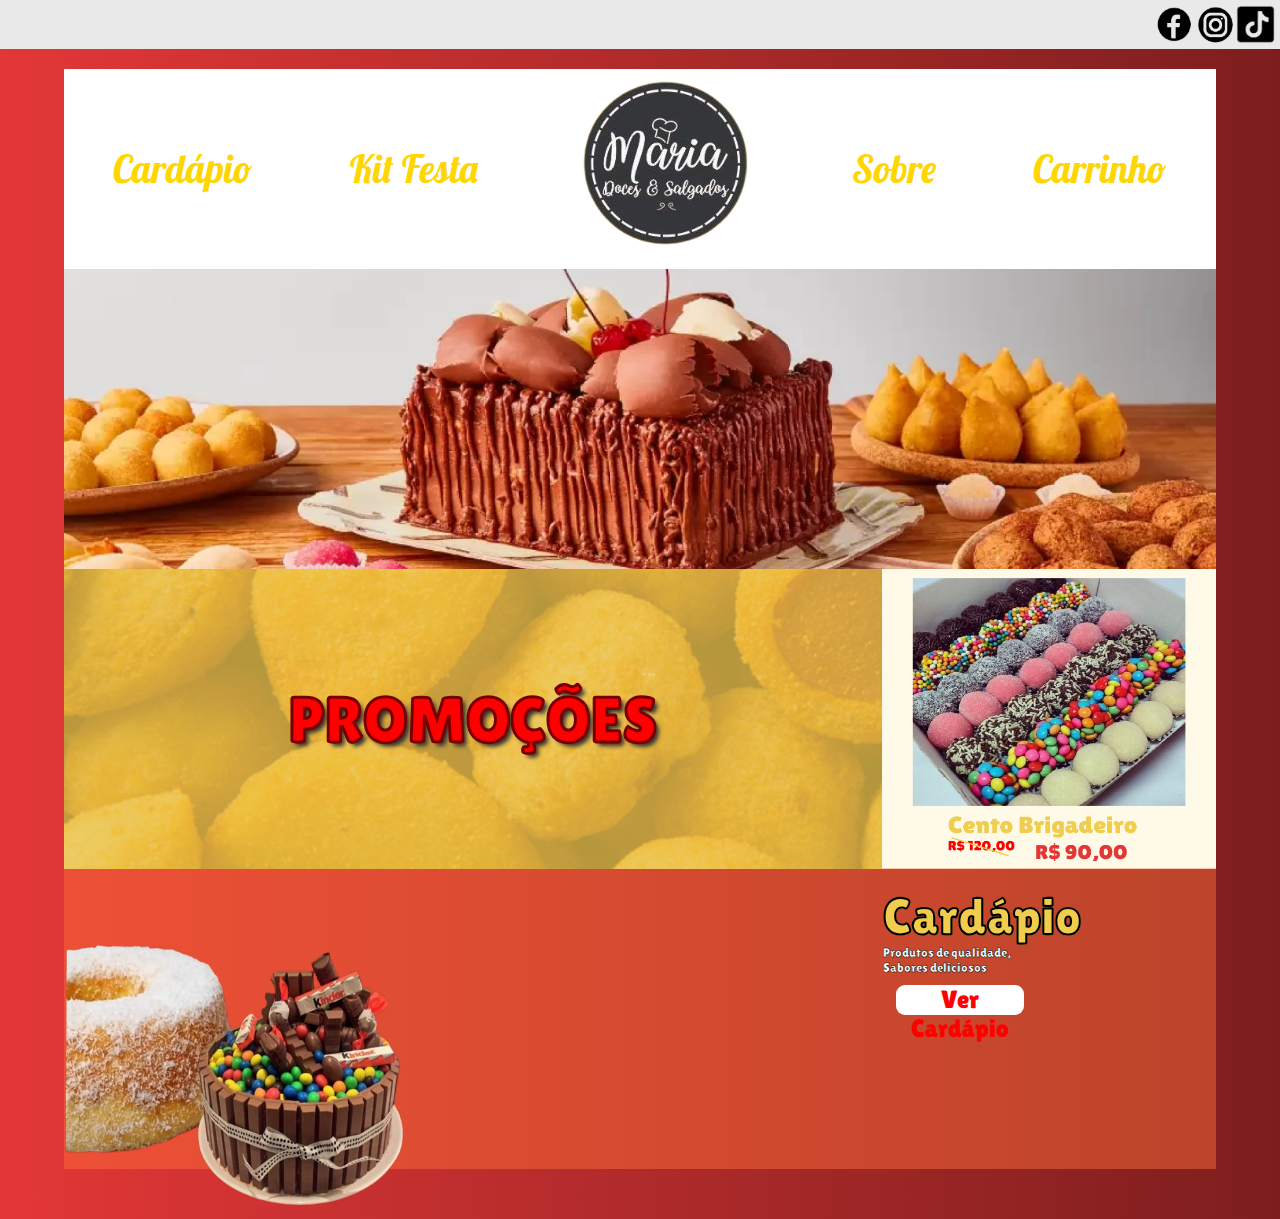
<file: index.html>
<!DOCTYPE html>
<html lang="pt-br">

<head>
    <meta charset="UTF-8">
    <meta name="viewport" content="width=device-width, initial-scale=1.0">
    <!-- Logo da empresa no aba do site no google -->
    <link rel="shortcut icon" href="IMG/LogoComFundo.jpeg" type="image/x-icon">
    <!-- Links do CSS e das fontes utilizadas no site, Usado o Google Fonts -->
    <link rel="stylesheet" href="CSS/CssHome.css">
    <link rel="preconnect" href="https://fonts.googleapis.com">
    <link rel="preconnect" href="https://fonts.gstatic.com" crossorigin>
    <link href="https://fonts.googleapis.com/css2?family=Lobster&display=swap" rel="stylesheet">
    <link href="https://fonts.googleapis.com/css2?family=Lilita+One&display=swap" rel="stylesheet">
    <title>Inicio</title>
</head>

<body> 
    <!-- Aqui é a faxa branca na parte mais ao topo do site com a logo de onde seria os links das redes sociais -->
    <div class="LinhaSuperior">
        <img src="IMG/tiktokSemFundo.png" alt="ImgTikTok" width="39" height="39" style="margin-right: 10px;">
        <img src="IMG/InstaSemFundo.png" alt="ImgInsta" width="42" height="39">
        <img src="IMG/FaceSemFundo.png" alt="ImgFace" width="41" height="39">
    </div>

    <!-- Aqui tem o cabeçalho do site com o link para redirecionar para as outras abas, 
    sendo o do meio a logo da empresa que clicando volta para a tela inicial    -->
    <nav class="inicioHome">
        <a href="cardapio.html">
            <p id="barraInicio">Cardápio</p>
        </a>
        <a href="cardapio.html">
            <p id="barraInicio">Kit Festa</p>
        </a>
        <a href="index.html">
            <img src="IMG/LogoSemFundo.png" height="180px" width="180px">
        </a>
        <a href="sobre.html">
            <p id="barraInicio">Sobre</p>
        </a>
        <a href="carrinho.html">
            <p id="barraInicio">Carrinho</p>
        </a>

    </nav>
    <!-- Aqui é só uma imagem de ilustração para separar o cabeçalho do resto do site -->
    <div id="imagemBolo1">
        <p style="color: transparent;">a</p>
    </div>
    
    <!-- Aqui tem algumas promoções semanais com o preço antigo e o atual -->
    <div id="promocaoTudo">
        <div id="Promocao">
            <p>PROMOÇÕES</p>
        </div>
        <img src="IMG/docePromocao.png" alt="" height="300px" width="400px">
    </div>

    <!-- Aqui tem mais algumas imagens ilustrativas e um botão com um link para levar ao cardapio -->
    <div id="fundo">
        <img src="IMG/imgFinalPag.png" alt="" width="350px" height="350px">
            <div id="txtSobreBotao">
                <h1>Cardápio</h1>
                <h3>Produtos de qualidade, <br> Sabores deliciosos</h3>
                <a href="cardapio.html">
                    <button id="botao_padrao" style="margin-top: 10px; margin-left: 1vw;">Ver Cardápio</button>
                </a>
            </div>
    </div>


    </main>
</body>

</html>
</file>
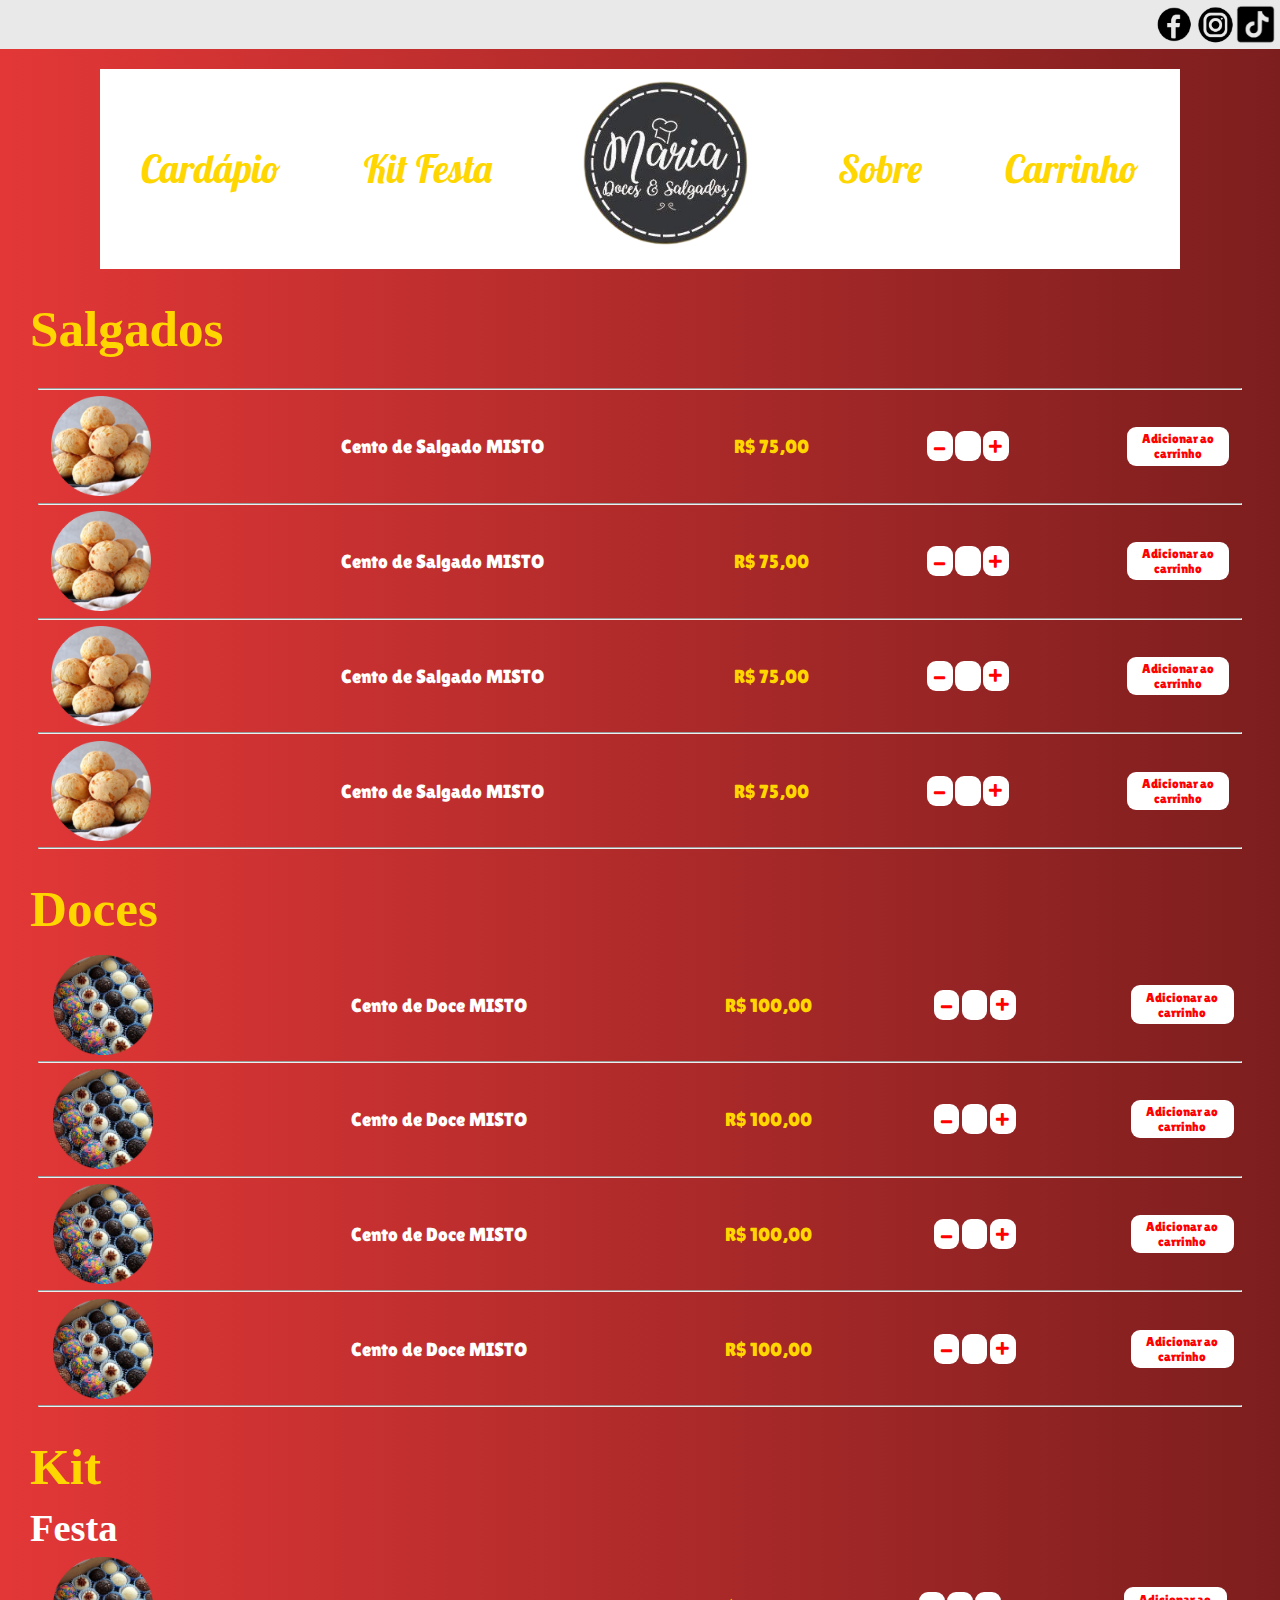
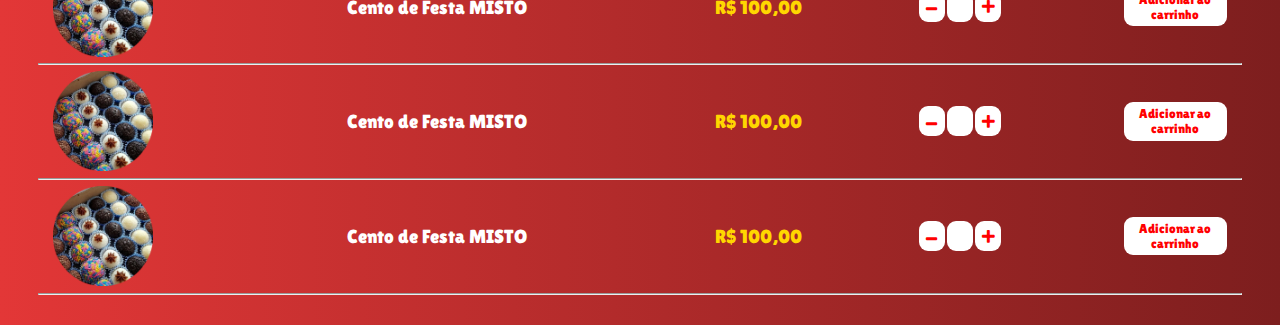
<file: cardapio.html>
<!DOCTYPE html>
<html lang="pt-br">

<head>
    <meta charset="UTF-8">
    <meta name="viewport" content="width=device-width, initial-scale=1.0">
    <!-- Logo da empresa no aba do site no google -->
    <link rel="shortcut icon" href="IMG/LogoComFundo.jpeg" type="image/x-icon">
    <!-- Links do CSS e das fontes utilizadas no site, Usado o Google Fonts -->
    <link rel="stylesheet" href="CSS/CssCardapio.css">
    <link rel="preconnect" href="https://fonts.googleapis.com">
    <link rel="preconnect" href="https://fonts.gstatic.com" crossorigin>
    <link href="https://fonts.googleapis.com/css2?family=Lobster&display=swap" rel="stylesheet">
    <link href="https://fonts.googleapis.com/css2?family=Lilita+One&display=swap" rel="stylesheet">
    <title>Cardápio</title>
</head>

<body>
    <!-- Aqui é a faxa branca na parte mais ao topo do site com a logo de onde seria os links das redes sociais -->
    <div class="LinhaSuperior">
        <img src="IMG/tiktokSemFundo.png" alt="ImgTikTok" width="39" height="39" style="margin-right: 10px;">
        <img src="IMG/InstaSemFundo.png" alt="ImgInsta" width="42" height="39">
        <img src="IMG/FaceSemFundo.png" alt="ImgFace" width="41" height="39">
    </div>

    <!-- Aqui tem o cabeçalho do site com o link para redirecionar para as outras abas, 
    sendo o do meio a logo da empresa que clicando volta para a tela inicial    -->
    <nav class="inicioHome">
        <a href="cardapio.html">
            <p id="barraInicio">Cardápio</p>
        </a>
        <a href="cardapio.html">
            <p id="barraInicio">Kit Festa</p>
        </a>
        <a href="index.html">
            <img src="IMG/LogoSemFundo.png" height="180px" width="180px">
        </a>
        <a href="sobre.html">
            <p id="barraInicio">Sobre</p>
        </a>
        <a href="carrinho.html">
            <p id="barraInicio">Carrinho</p>
        </a>

    </nav>


    <!-- Aqui tem a tabela dos salgados com a foto, nome, valor, quantidade e Adicionar ao carrinho -->
    <div class="cardapioSalgados">
        <h1 style="margin: 30px;">Salgados</h1>
        <hr id="hr_salg">
        <div class="salgado">
            <img src="IMG/paoqueijo.png" alt="Pao queijo" width="100"> <br>
            <p>Cento de Salgado MISTO </p> <br>
            <p style="color: #FFD600;">R$ 75,00</p>
            <div>
                <button id="botao_padrao">-</button>
                <input type="number">
                <button id="botao_padrao">+</button>
            </div>
            <button id="botao_padrao2">Adicionar ao carrinho</button>
        </div>
        <hr id="hr_salg">
        <div class="salgado">
            <img src="IMG/paoqueijo.png" alt="Pao queijo" width="100"> <br>
            <p>Cento de Salgado MISTO</p> <br>
            <p style="color: #FFD600;">R$ 75,00</p>
            <div>
                <button id="botao_padrao">-</button>
                <input type="number">
                <button id="botao_padrao">+</button>
            </div>
            <button id="botao_padrao2">Adicionar ao carrinho</button>
        </div>
        <hr id="hr_salg">
        <div class="salgado">
            <img src="IMG/paoqueijo.png" alt="Pao queijo" width="100"> <br>
            <p>Cento de Salgado MISTO </p> <br>
            <p style="color: #FFD600;">R$ 75,00</p>
            <div>
                <button id="botao_padrao">-</button>
                <input type="number">
                <button id="botao_padrao">+</button>
            </div>
            <button id="botao_padrao2">Adicionar ao carrinho</button>
        </div>
        <hr id="hr_salg">
        <div class="salgado">
            <img src="IMG/paoqueijo.png" alt="Pao queijo" width="100"> <br>
            <p>Cento de Salgado MISTO </p> <br>
            <p style="color: #FFD600;">R$ 75,00</p>
            <div>
                <button id="botao_padrao">-</button>
                <input type="number">
                <button id="botao_padrao">+</button>
            </div>
            <button id="botao_padrao2">Adicionar ao carrinho</button>
        </div>
    </div>
    <hr id="hr_salg">

    <!-- Aqui tem a tabela dos doces com a foto, nome, valor, quantidade e Adicionar ao carrinho -->
    <div class="cardapioDoces">
        <h1>Doces</h1>
        <div class="doce">
            <img src="IMG/doce1.png" alt="Doces" width="100"> <br>
            <p>Cento de Doce MISTO </p> <br>
            <p style="color: #FFD600;">R$ 100,00</p>
            <div>
                <button id="botao_padrao">-</button>
                <input type="number">
                <button id="botao_padrao">+</button>
            </div>
            <button id="botao_padrao2">Adicionar ao carrinho</button>
        </div>
        <hr id="hr_salg">
        <div class="doce">
            <img src="IMG/doce1.png" alt="Doces" width="100"> <br>
            <p>Cento de Doce MISTO </p> <br>
            <p style="color: #FFD600;">R$ 100,00</p>
            <div>
                <button id="botao_padrao">-</button>
                <input type="number">
                <button id="botao_padrao">+</button>
            </div>
            <button id="botao_padrao2">Adicionar ao carrinho</button>
        </div>
        <hr id="hr_salg">
        <div class="doce">
            <img src="IMG/doce1.png" alt="Doces" width="100"> <br>
            <p>Cento de Doce MISTO </p> <br>
            <p style="color: #FFD600;">R$ 100,00</p>
            <div>
                <button id="botao_padrao">-</button>
                <input type="number">
                <button id="botao_padrao">+</button>
            </div>
            <button id="botao_padrao2">Adicionar ao carrinho</button>
        </div>
        <hr id="hr_salg">
        <div class="doce">
            <img src="IMG/doce1.png" alt="Doces" width="100"> <br>
            <p>Cento de Doce MISTO </p> <br>
            <p style="color: #FFD600;">R$ 100,00</p>
            <div>
                <button id="botao_padrao">-</button>
                <input type="number">
                <button id="botao_padrao">+</button>
            </div>
            <button id="botao_padrao2">Adicionar ao carrinho</button>
        </div>
    </div>
    <hr id="hr_salg">

    <!-- Aqui tem a tabela dos Kit's Festa com a foto, nome, valor, quantidade e Adicionar ao carrinho -->
    <div class="kitFesta">

        <h1>Kit</h1>

        <h2>Festa</h2>

        <div class="festa">
            <img src="IMG/doce1.png" alt="Doces" width="100"> <br>
            <p>Cento de Festa MISTO </p> <br>
            <p style="color: #FFD600;">R$ 100,00</p>
            <div>
                <button id="botao_padrao">-</button>
                <input type="number">
                <button id="botao_padrao">+</button>
            </div>
            <button id="botao_padrao2">Adicionar ao carrinho</button>
        </div>
        <hr id="hr_salg">
        <div class="festa">
            <img src="IMG/doce1.png" alt="Doces" width="100"> <br>
            <p>Cento de Festa MISTO </p> <br>
            <p style="color: #FFD600;">R$ 100,00</p>
            <div>
                <button id="botao_padrao">-</button>
                <input type="number">
                <button id="botao_padrao">+</button>
            </div>
            <button id="botao_padrao2">Adicionar ao carrinho</button>
        </div>
        <hr id="hr_salg">
        <div class="festa">
            <img src="IMG/doce1.png" alt="Doces" width="100"> <br>
            <p>Cento de Festa MISTO</p> <br>
            <p style="color: #FFD600;">R$ 100,00</p>
            <div>
                <button id="botao_padrao">-</button>
                <input type="number">
                <button id="botao_padrao">+</button>
            </div>
            <button id="botao_padrao2">Adicionar ao carrinho</button>
        </div>
        <hr id="hr_salg" style="margin-bottom: 30px;">
    </div>
</body>

</html>
</file>
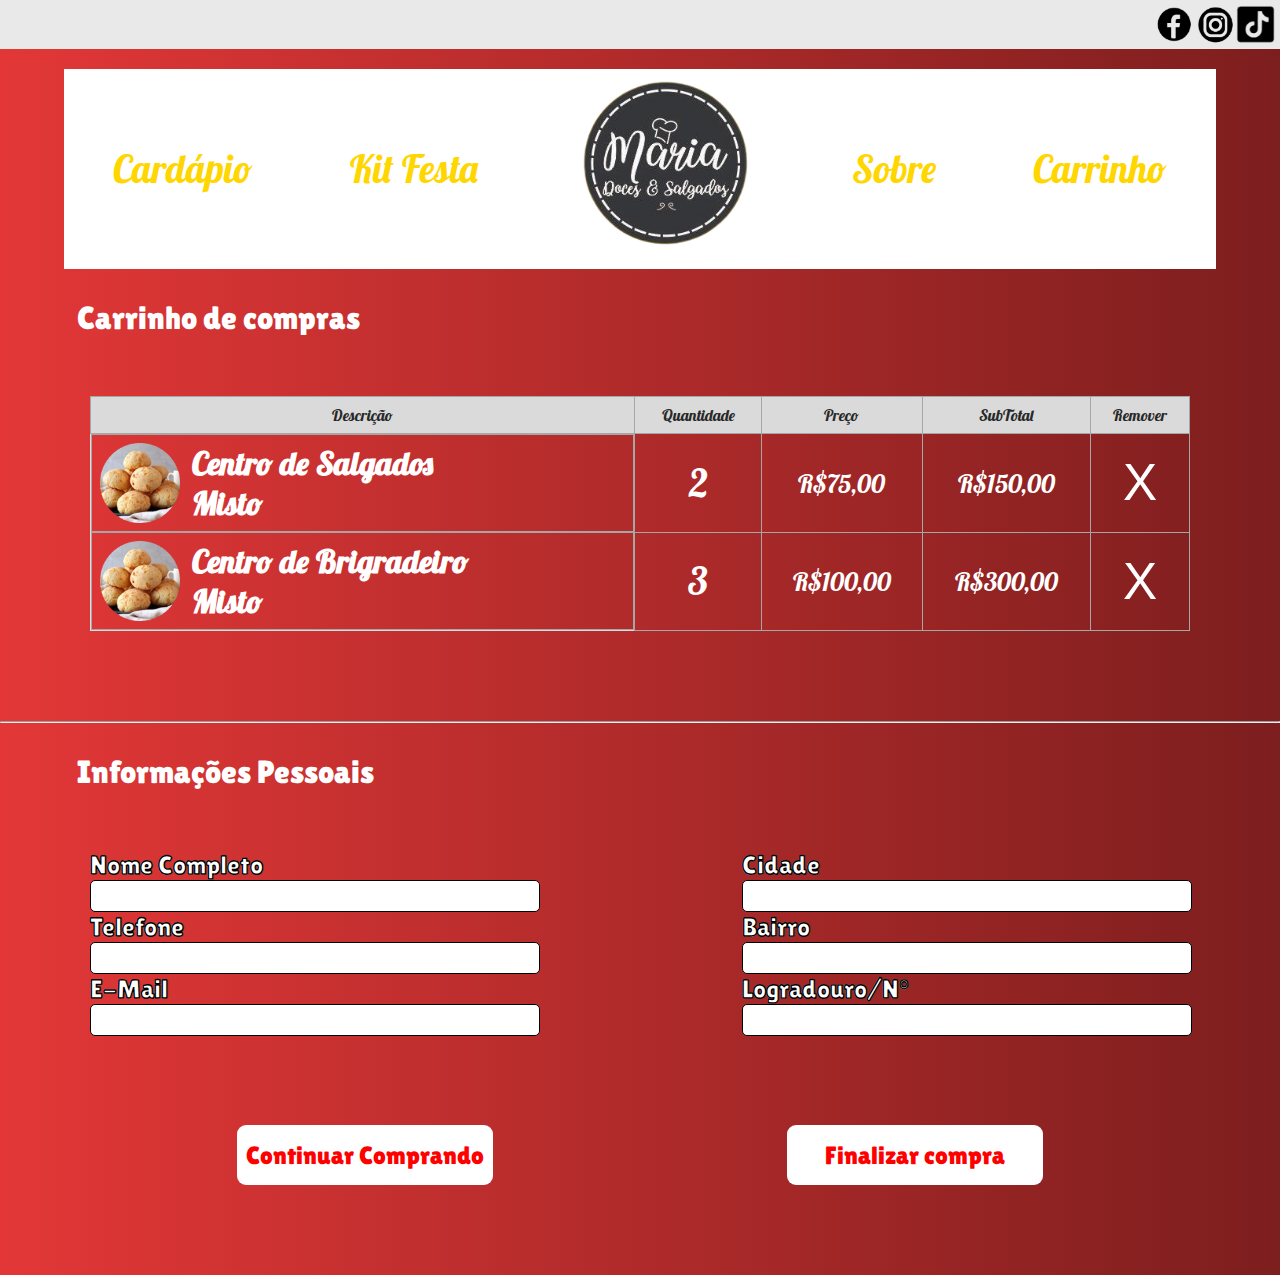
<file: carrinho.html>
<!DOCTYPE html>
<html lang="pt-br">

<head>
    <meta charset="UTF-8">
    <meta name="viewport" content="width=device-width, initial-scale=1.0">
    <!-- Logo da empresa no aba do site no google -->
    <link rel="shortcut icon" href="IMG/LogoComFundo.jpeg" type="image/x-icon">
    <!-- Links do CSS e das fontes utilizadas no site, Usado o Google Fonts -->
    <link rel="stylesheet" href="CSS/CssCarrinho.css">
    <link rel="preconnect" href="https://fonts.googleapis.com">
    <link rel="preconnect" href="https://fonts.gstatic.com" crossorigin>
    <link href="https://fonts.googleapis.com/css2?family=Lobster&display=swap" rel="stylesheet">
    <link href="https://fonts.googleapis.com/css2?family=Lilita+One&display=swap" rel="stylesheet">
    <script src="JS/teste.js"></script>
    <title>Document</title>
</head>

<body>
    <!-- Aqui é a faxa branca na parte mais ao topo do site com a logo de onde seria os links das redes sociais -->
    <div class="LinhaSuperior">
        <img src="IMG/tiktokSemFundo.png" alt="ImgTikTok" width="39" height="39" style="margin-right: 10px;">
        <img src="IMG/InstaSemFundo.png" alt="ImgInsta" width="42" height="39">
        <img src="IMG/FaceSemFundo.png" alt="ImgFace" width="41" height="39">
    </div>

    <!-- Aqui tem o cabeçalho do site com o link para redirecionar para as outras abas, 
    sendo o do meio a logo da empresa que clicando volta para a tela inicial    -->
    <nav class="inicioHome">
        <a href="cardapio.html">
            <p id="barraInicio">Cardápio</p>
        </a>
        <a href="cardapio.html">
            <p id="barraInicio">Kit Festa</p>
        </a>
        <a href="index.html">
            <img src="IMG/LogoSemFundo.png" height="180px" width="180px">
        </a>
        <a href="sobre.html">
            <p id="barraInicio">Sobre</p>
        </a>
        <a href="carrinho.html">
            <p id="barraInicio">Carrinho</p>
        </a>
    </nav>


    <!-- Aqui tem a tabel dos produtos selecionado no cardapio pelo cliente para comprar -->
    <div id="carrinho">
        <h1>
            Carrinho de compras
        </h1>
        <div id="carrinho_produtos">
            <table>
                <thead>
                    <!-- Aqui tem o identificados das colunas -->
                    <tr>
                        <th>Descrição</th>
                        <th>Quantidade</th>
                        <th>Preço</th>
                        <th>SubTotal</th>
                        <th>Remover</th>
                    </tr>
                </thead>
                <tbody>
                    <!-- Aqui tem os produtos selecionados -->
                    <tr>
                        <td style="display: flex;">
                            <img src="IMG/paoqueijo.png" alt="Img_Prod" height="80px" style="margin-right: 1vw;">
                            <h1>Centro de Salgados<br>Misto</h1>
                        </td>
                        <td style="font-size: 3vw;">2</td>
                        <td style="font-size: 2vw;">R$75,00</td>
                        <td style="font-size: 2vw;">R$150,00</td>
                        <td style="font-size: 4vw; font-family: Arial, Helvetica, sans-serif;" onclick="remover()">X</td>
                    </tr>
                    <tr>
                        <td style="display: flex;">
                            <img src="IMG/paoqueijo.png" alt="Img_Prod" height="80px" style="margin-right: 1vw;">
                            <h1>Centro de Brigradeiro<br>Misto</h1>
                        </td>
                        <td style="font-size: 3vw;">3</td>
                        <td style="font-size: 2vw;">R$100,00</td>
                        <td style="font-size: 2vw;">R$300,00</td>
                        <td style="font-size: 4vw; font-family: Arial, Helvetica, sans-serif;" onclick="remover()">X</td>
                    </tr>
                </tbody>
            </table>
        </div>
    </div>

    <hr>
    

    <!-- Aqui tem as entradas de informação do cliente como Nome, Tel, E-mail, Cidade, Bairro e Log+n° -->
    <div id="infos">
        <h1>
            Informações Pessoais
        </h1>
        <div id="info_inputs">
            <div>
                <div id="inputs">
                    <h1 id="txt_input">Nome Completo</h1>
                    <input type="text" id="inp_nome">
                </div>
                <div id="inputs">
                    <h1 id="txt_input">Telefone</h1>
                    <input type="text" id="inp_tel">
                </div>
                <div id="inputs">
                    <h1 id="txt_input">E-Mail</h1>
                    <input type="text" id="inp_email">
                </div>
            </div>
            <div>
                <div id="inputs">
                    <h1 id="txt_input">Cidade</h1>
                    <input type="text" id="inp_cidade">
                </div>
                <div id="inputs">
                    <h1 id="txt_input">Bairro</h1>
                    <input type="text" id="inp_bairo">
                </div>
                <div id="inputs">
                    <h1 id="txt_input">Logradouro/N°</h1>
                    <input type="text" id="inp_log">
                </div>
            </div>
        </div>
    </div>

    <!-- Aqui tem 2 botões um volta para o cardapio para continuar comprando e o outro finaliza 
        a compra levando para um Js que exige a confirmação de compra -->
    <div id="botoes">
        <a href="cardapio.html"><button id="botao_padrao">Continuar Comprando</button></a>
        <button id="botao_padrao" onclick="finCompra()">Finalizar compra</button>
    </div>

</body>

</html>
</file>
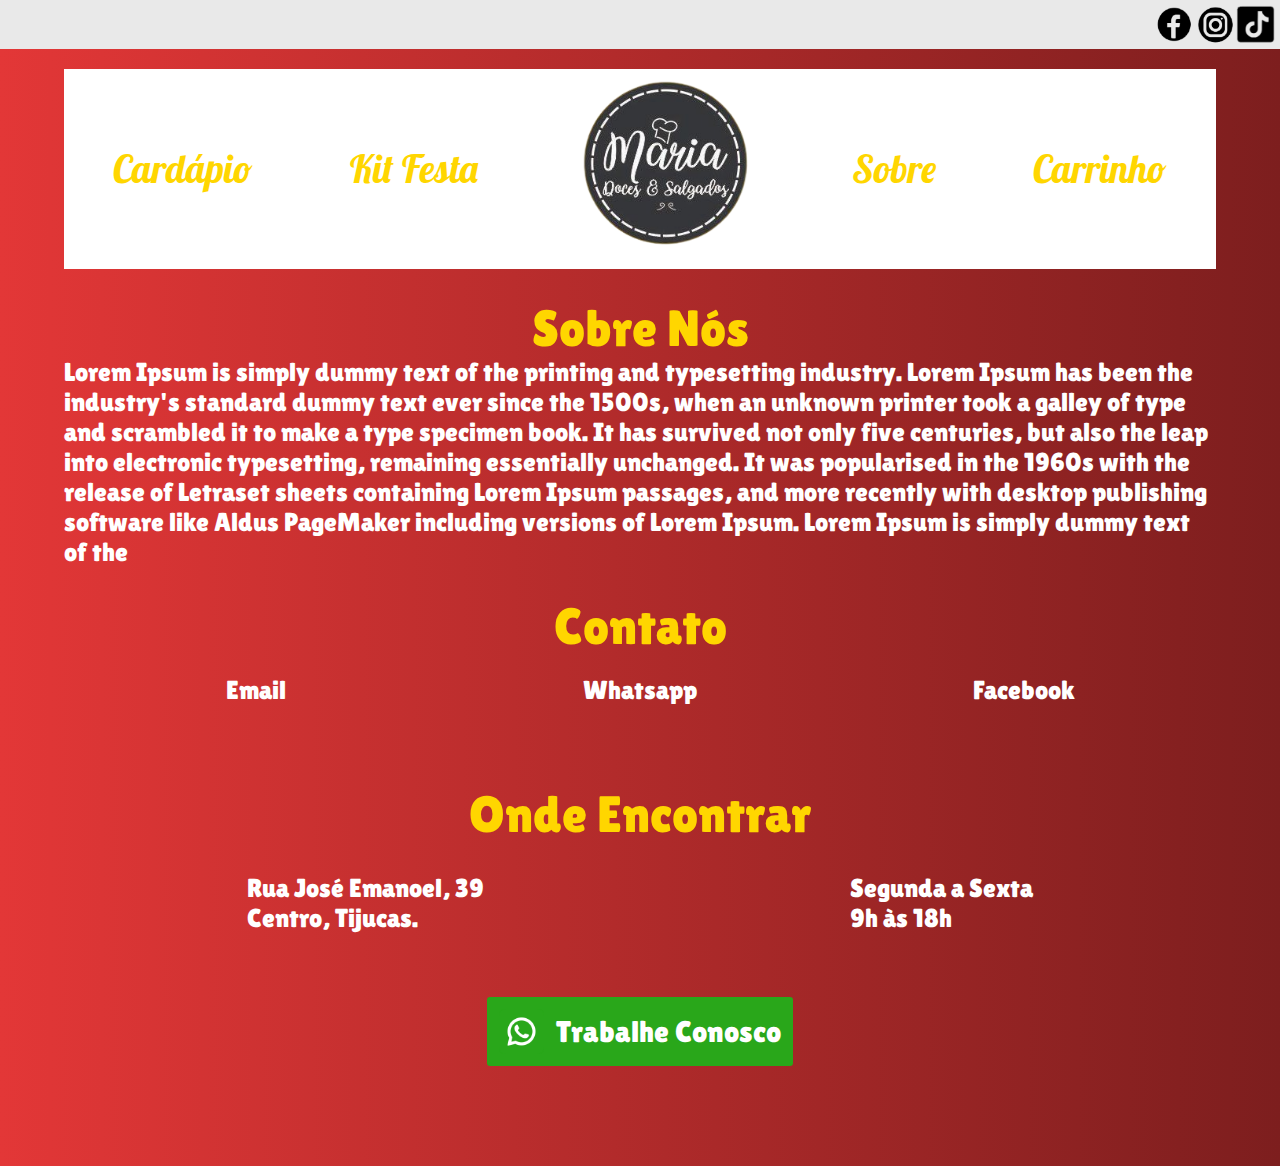
<file: sobre.html>
<!DOCTYPE html>
<html lang="pt-br">

<head>
    <meta charset="UTF-8">
    <meta name="viewport" content="width=device-width, initial-scale=1.0">
    <!-- Logo da empresa no aba do site no google -->
    <link rel="shortcut icon" href="IMG/LogoComFundo.jpeg" type="image/x-icon">
    <!-- Links do CSS e das fontes utilizadas no site, Usado o Google Fonts -->
    <link rel="stylesheet" href="CSS/CssSobre.css">
    <link rel="preconnect" href="https://fonts.googleapis.com">
    <link rel="preconnect" href="https://fonts.gstatic.com" crossorigin>
    <link href="https://fonts.googleapis.com/css2?family=Lobster&display=swap" rel="stylesheet">
    <link href="https://fonts.googleapis.com/css2?family=Lilita+One&display=swap" rel="stylesheet">
    <title>Inicio</title>
</head>

<body>
    <!-- Aqui é a faxa branca na parte mais ao topo do site com a logo de onde seria os links das redes sociais -->
    <div class="LinhaSuperior">
        <img src="IMG/tiktokSemFundo.png" alt="ImgTikTok" width="39" height="39" style="margin-right: 10px;">
        <img src="IMG/InstaSemFundo.png" alt="ImgInsta" width="42" height="39">
        <img src="IMG/FaceSemFundo.png" alt="ImgFace" width="41" height="39">
    </div>

    <!-- Aqui tem o cabeçalho do site com o link para redirecionar para as outras abas, 
    sendo o do meio a logo da empresa que clicando volta para a tela inicial    -->
    <nav class="inicioHome">
        <a href="cardapio.html">
            <p id="barraInicio">Cardápio</p>
        </a>
        <a href="cardapio.html">
            <p id="barraInicio">Kit Festa</p>
        </a>
        <a href="index.html">
            <img src="IMG/LogoSemFundo.png" height="180px" width="180px">
        </a>
        <a href="sobre.html">
            <p id="barraInicio">Sobre</p>
        </a>
        <a href="carrinho.html">
            <p id="barraInicio">Carrinho</p>
        </a>
    </nav>


    <!-- Aqui colocamos o texto do sobre nos -->
    <div id="geralSobre">
        <div id="txtSobre">
            <p>Sobre Nós</p>
        </div>
        <p id="txtLorem">Lorem Ipsum is simply dummy text of the printing and typesetting industry. Lorem Ipsum has been
            the industry's standard dummy text ever since the 1500s, when an unknown printer took a galley of type and
            scrambled it to make a type specimen book. It has survived not only five centuries, but also the leap into
            electronic typesetting, remaining essentially unchanged. It was popularised in the 1960s with the release of
            Letraset sheets containing Lorem Ipsum passages, and more recently with desktop publishing software like
            Aldus PageMaker including versions of Lorem Ipsum. Lorem Ipsum is simply dummy text of the </p>
    </div>

    <!-- Aqui tem algumas infos para contato -->
    <div id="Contato">
        <p>Contato</p>
    </div>
    <div id="clickcontatos">
        <p><a href="#" style="color: white;">Email</a></p>
        <p><a href="#" style="color: white;">Whatsapp</a></p>
        <p><a href="#" style="color: white;">Facebook</a></p>
        
    </div>

    <!-- Aqui tem uma localização Ficticia da empresa e horario de atendimento -->
    <div id="loc">
        <p>Onde Encontrar</p>
    </div>
    <div id="geralLoc">
        <div>
            Rua José Emanoel, 39 <br> Centro, Tijucas.
        </div>
        <div>
            Segunda a Sexta <br>
            9h às 18h
        </div>
    </div>

    <!-- Aqui tem o botão que quando clicado redireciona para o whatsapp web para entrar em contato para trabalhar conosco -->
    <div class="trabConosco">
        <img src="IMG/whatsapp.png" alt="whats" width="45px"; style="margin-right: 1vw;">
        <p><a href="https://web.whatsapp.com/">Trabalhe Conosco</a></p>
    </div>
    



</body>

</html>
</file>
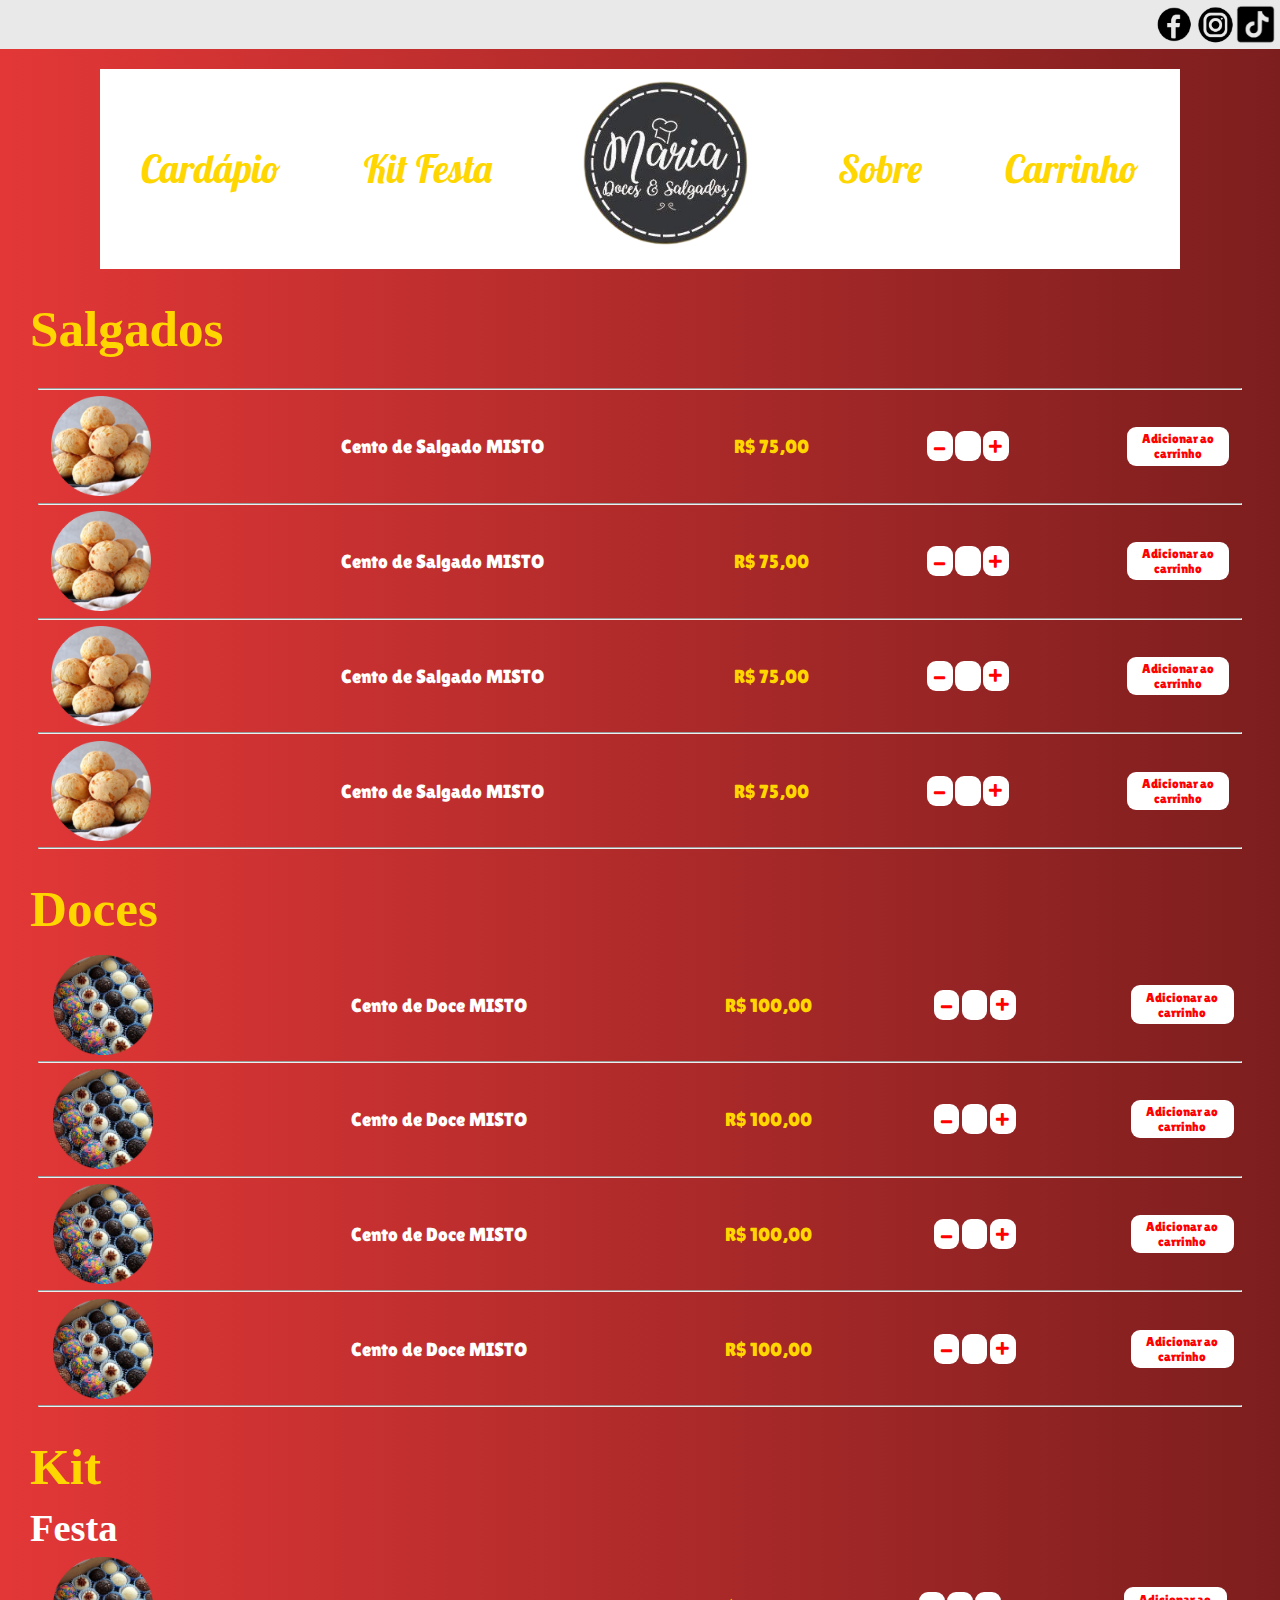
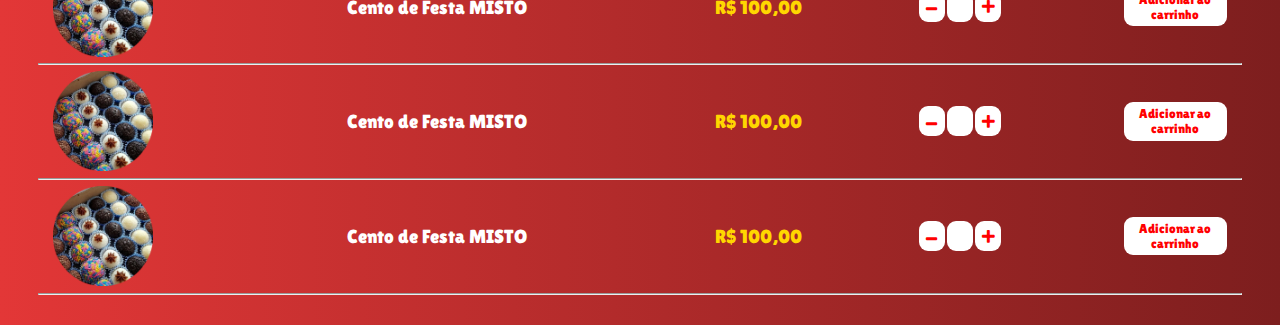
<file: HTML/cardapio.html>
<!DOCTYPE html>
<html lang="pt-br">

<head>
    <meta charset="UTF-8">
    <meta name="viewport" content="width=device-width, initial-scale=1.0">
    <!-- Logo da empresa no aba do site no google -->
    <link rel="shortcut icon" href="../IMG/LogoComFundo.jpeg" type="image/x-icon">
    <!-- Links do CSS e das fontes utilizadas no site, Usado o Google Fonts -->
    <link rel="stylesheet" href="../CSS/CssCardapio.css">
    <link rel="preconnect" href="https://fonts.googleapis.com">
    <link rel="preconnect" href="https://fonts.gstatic.com" crossorigin>
    <link href="https://fonts.googleapis.com/css2?family=Lobster&display=swap" rel="stylesheet">
    <link href="https://fonts.googleapis.com/css2?family=Lilita+One&display=swap" rel="stylesheet">
    <title>Cardápio</title>
</head>

<body>
    <!-- Aqui é a faxa branca na parte mais ao topo do site com a logo de onde seria os links das redes sociais -->
    <div class="LinhaSuperior">
        <img src="../IMG/tiktokSemFundo.png" alt="ImgTikTok" width="39" height="39" style="margin-right: 10px;">
        <img src="../IMG/InstaSemFundo.png" alt="ImgInsta" width="42" height="39">
        <img src="../IMG/FaceSemFundo.png" alt="ImgFace" width="41" height="39">
    </div>

    <!-- Aqui tem o cabeçalho do site com o link para redirecionar para as outras abas, 
    sendo o do meio a logo da empresa que clicando volta para a tela inicial    -->
    <nav class="inicioHome">
        <a href="cardapio.html">
            <p id="barraInicio">Cardápio</p>
        </a>
        <a href="cardapio.html">
            <p id="barraInicio">Kit Festa</p>
        </a>
        <a href="../index.html">
            <img src="../IMG/LogoSemFundo.png" height="180px" width="180px">
        </a>
        <a href="sobre.html">
            <p id="barraInicio">Sobre</p>
        </a>
        <a href="carrinho.html">
            <p id="barraInicio">Carrinho</p>
        </a>

    </nav>


    <!-- Aqui tem a tabela dos salgados com a foto, nome, valor, quantidade e Adicionar ao carrinho -->
    <div class="cardapioSalgados">
        <h1 style="margin: 30px;">Salgados</h1>
        <hr id="hr_salg">
        <div class="salgado">
            <img src="../IMG/paoqueijo.png" alt="Pao queijo" width="100"> <br>
            <p>Cento de Salgado MISTO </p> <br>
            <p style="color: #FFD600;">R$ 75,00</p>
            <div>
                <button id="botao_padrao">-</button>
                <input type="number">
                <button id="botao_padrao">+</button>
            </div>
            <button id="botao_padrao2">Adicionar ao carrinho</button>
        </div>
        <hr id="hr_salg">
        <div class="salgado">
            <img src="../IMG/paoqueijo.png" alt="Pao queijo" width="100"> <br>
            <p>Cento de Salgado MISTO</p> <br>
            <p style="color: #FFD600;">R$ 75,00</p>
            <div>
                <button id="botao_padrao">-</button>
                <input type="number">
                <button id="botao_padrao">+</button>
            </div>
            <button id="botao_padrao2">Adicionar ao carrinho</button>
        </div>
        <hr id="hr_salg">
        <div class="salgado">
            <img src="../IMG/paoqueijo.png" alt="Pao queijo" width="100"> <br>
            <p>Cento de Salgado MISTO </p> <br>
            <p style="color: #FFD600;">R$ 75,00</p>
            <div>
                <button id="botao_padrao">-</button>
                <input type="number">
                <button id="botao_padrao">+</button>
            </div>
            <button id="botao_padrao2">Adicionar ao carrinho</button>
        </div>
        <hr id="hr_salg">
        <div class="salgado">
            <img src="../IMG/paoqueijo.png" alt="Pao queijo" width="100"> <br>
            <p>Cento de Salgado MISTO </p> <br>
            <p style="color: #FFD600;">R$ 75,00</p>
            <div>
                <button id="botao_padrao">-</button>
                <input type="number">
                <button id="botao_padrao">+</button>
            </div>
            <button id="botao_padrao2">Adicionar ao carrinho</button>
        </div>
    </div>
    <hr id="hr_salg">

    <!-- Aqui tem a tabela dos doces com a foto, nome, valor, quantidade e Adicionar ao carrinho -->
    <div class="cardapioDoces">
        <h1>Doces</h1>
        <div class="doce">
            <img src="../IMG/doce1.png" alt="Doces" width="100"> <br>
            <p>Cento de Doce MISTO </p> <br>
            <p style="color: #FFD600;">R$ 100,00</p>
            <div>
                <button id="botao_padrao">-</button>
                <input type="number">
                <button id="botao_padrao">+</button>
            </div>
            <button id="botao_padrao2">Adicionar ao carrinho</button>
        </div>
        <hr id="hr_salg">
        <div class="doce">
            <img src="../IMG/doce1.png" alt="Doces" width="100"> <br>
            <p>Cento de Doce MISTO </p> <br>
            <p style="color: #FFD600;">R$ 100,00</p>
            <div>
                <button id="botao_padrao">-</button>
                <input type="number">
                <button id="botao_padrao">+</button>
            </div>
            <button id="botao_padrao2">Adicionar ao carrinho</button>
        </div>
        <hr id="hr_salg">
        <div class="doce">
            <img src="../IMG/doce1.png" alt="Doces" width="100"> <br>
            <p>Cento de Doce MISTO </p> <br>
            <p style="color: #FFD600;">R$ 100,00</p>
            <div>
                <button id="botao_padrao">-</button>
                <input type="number">
                <button id="botao_padrao">+</button>
            </div>
            <button id="botao_padrao2">Adicionar ao carrinho</button>
        </div>
        <hr id="hr_salg">
        <div class="doce">
            <img src="../IMG/doce1.png" alt="Doces" width="100"> <br>
            <p>Cento de Doce MISTO </p> <br>
            <p style="color: #FFD600;">R$ 100,00</p>
            <div>
                <button id="botao_padrao">-</button>
                <input type="number">
                <button id="botao_padrao">+</button>
            </div>
            <button id="botao_padrao2">Adicionar ao carrinho</button>
        </div>
    </div>
    <hr id="hr_salg">

    <!-- Aqui tem a tabela dos Kit's Festa com a foto, nome, valor, quantidade e Adicionar ao carrinho -->
    <div class="kitFesta">

        <h1>Kit</h1>

        <h2>Festa</h2>

        <div class="festa">
            <img src="../IMG/doce1.png" alt="Doces" width="100"> <br>
            <p>Cento de Festa MISTO </p> <br>
            <p style="color: #FFD600;">R$ 100,00</p>
            <div>
                <button id="botao_padrao">-</button>
                <input type="number">
                <button id="botao_padrao">+</button>
            </div>
            <button id="botao_padrao2">Adicionar ao carrinho</button>
        </div>
        <hr id="hr_salg">
        <div class="festa">
            <img src="../IMG/doce1.png" alt="Doces" width="100"> <br>
            <p>Cento de Festa MISTO </p> <br>
            <p style="color: #FFD600;">R$ 100,00</p>
            <div>
                <button id="botao_padrao">-</button>
                <input type="number">
                <button id="botao_padrao">+</button>
            </div>
            <button id="botao_padrao2">Adicionar ao carrinho</button>
        </div>
        <hr id="hr_salg">
        <div class="festa">
            <img src="../IMG/doce1.png" alt="Doces" width="100"> <br>
            <p>Cento de Festa MISTO</p> <br>
            <p style="color: #FFD600;">R$ 100,00</p>
            <div>
                <button id="botao_padrao">-</button>
                <input type="number">
                <button id="botao_padrao">+</button>
            </div>
            <button id="botao_padrao2">Adicionar ao carrinho</button>
        </div>
        <hr id="hr_salg" style="margin-bottom: 30px;">
    </div>
</body>

</html>
</file>
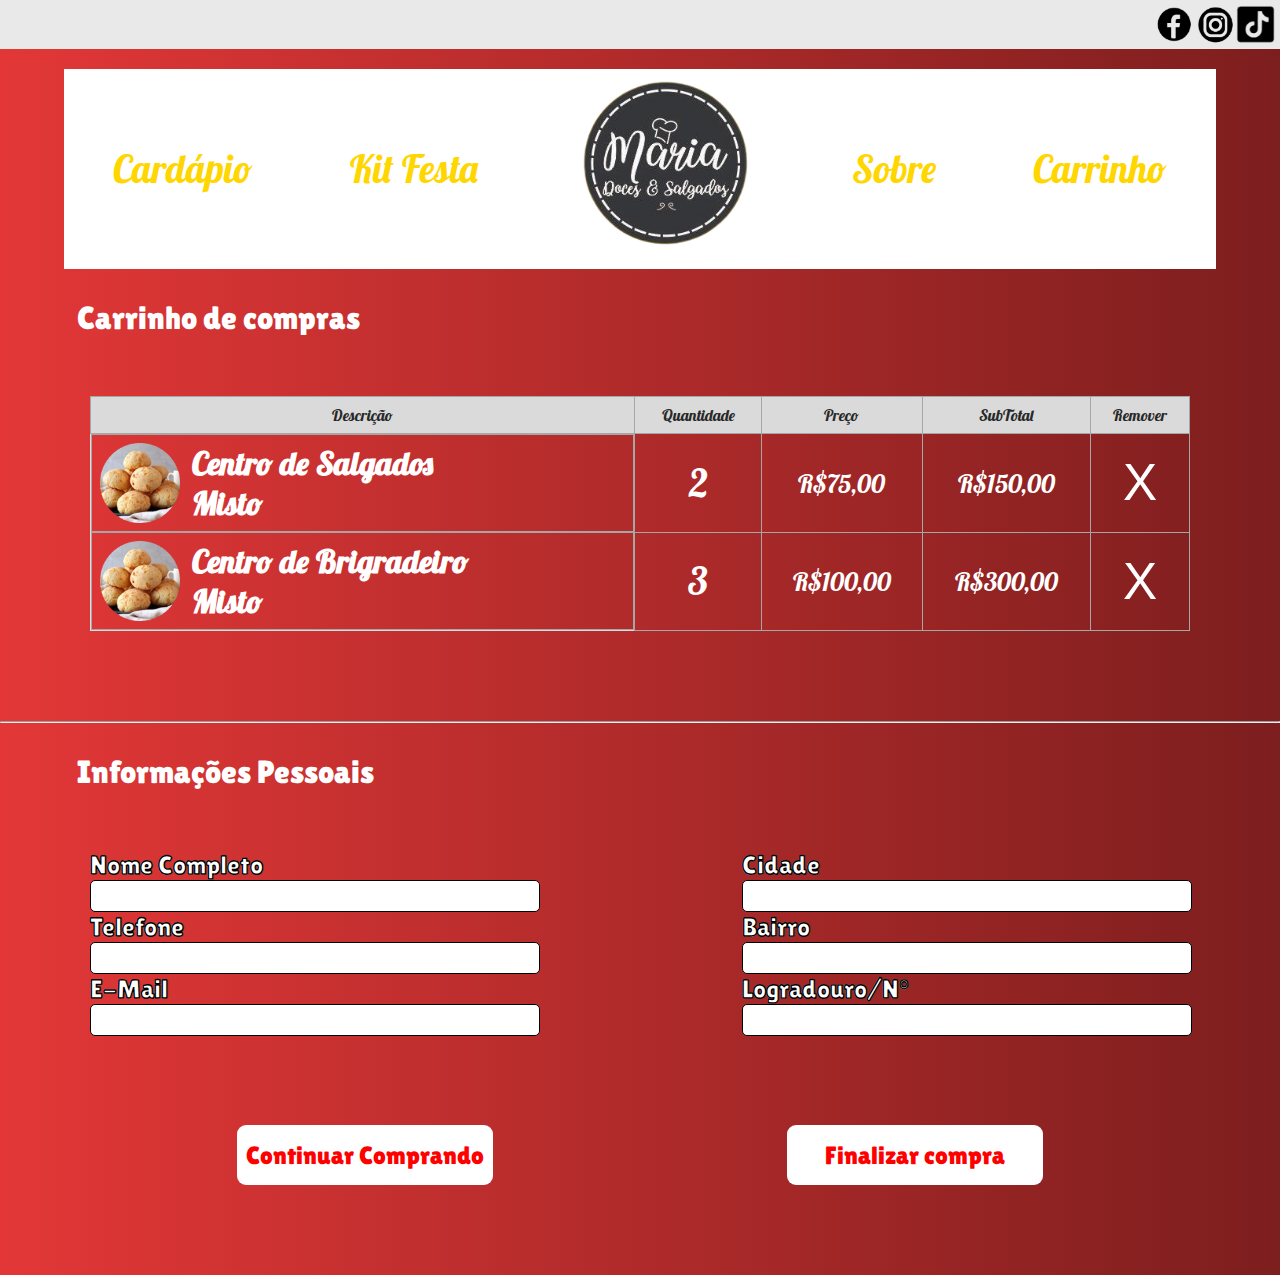
<file: HTML/carrinho.html>
<!DOCTYPE html>
<html lang="pt-br">

<head>
    <meta charset="UTF-8">
    <meta name="viewport" content="width=device-width, initial-scale=1.0">
    <!-- Logo da empresa no aba do site no google -->
    <link rel="shortcut icon" href="../IMG/LogoComFundo.jpeg" type="image/x-icon">
    <!-- Links do CSS e das fontes utilizadas no site, Usado o Google Fonts -->
    <link rel="stylesheet" href="../CSS/CssCarrinho.css">
    <link rel="preconnect" href="https://fonts.googleapis.com">
    <link rel="preconnect" href="https://fonts.gstatic.com" crossorigin>
    <link href="https://fonts.googleapis.com/css2?family=Lobster&display=swap" rel="stylesheet">
    <link href="https://fonts.googleapis.com/css2?family=Lilita+One&display=swap" rel="stylesheet">
    <script src="../JS/teste.js"></script>
    <title>Document</title>
</head>

<body>
    <!-- Aqui é a faxa branca na parte mais ao topo do site com a logo de onde seria os links das redes sociais -->
    <div class="LinhaSuperior">
        <img src="../IMG/tiktokSemFundo.png" alt="ImgTikTok" width="39" height="39" style="margin-right: 10px;">
        <img src="../IMG/InstaSemFundo.png" alt="ImgInsta" width="42" height="39">
        <img src="../IMG/FaceSemFundo.png" alt="ImgFace" width="41" height="39">
    </div>

    <!-- Aqui tem o cabeçalho do site com o link para redirecionar para as outras abas, 
    sendo o do meio a logo da empresa que clicando volta para a tela inicial    -->
    <nav class="inicioHome">
        <a href="cardapio.html">
            <p id="barraInicio">Cardápio</p>
        </a>
        <a href="cardapio.html">
            <p id="barraInicio">Kit Festa</p>
        </a>
        <a href="../index.html">
            <img src="../IMG/LogoSemFundo.png" height="180px" width="180px">
        </a>
        <a href="sobre.html">
            <p id="barraInicio">Sobre</p>
        </a>
        <a href="carrinho.html">
            <p id="barraInicio">Carrinho</p>
        </a>
    </nav>


    <!-- Aqui tem a tabel dos produtos selecionado no cardapio pelo cliente para comprar -->
    <div id="carrinho">
        <h1>
            Carrinho de compras
        </h1>
        <div id="carrinho_produtos">
            <table>
                <thead>
                    <!-- Aqui tem o identificados das colunas -->
                    <tr>
                        <th>Descrição</th>
                        <th>Quantidade</th>
                        <th>Preço</th>
                        <th>SubTotal</th>
                        <th>Remover</th>
                    </tr>
                </thead>
                <tbody>
                    <!-- Aqui tem os produtos selecionados -->
                    <tr>
                        <td style="display: flex;">
                            <img src="../IMG/paoqueijo.png" alt="Img_Prod" height="80px" style="margin-right: 1vw;">
                            <h1>Centro de Salgados<br>Misto</h1>
                        </td>
                        <td style="font-size: 3vw;">2</td>
                        <td style="font-size: 2vw;">R$75,00</td>
                        <td style="font-size: 2vw;">R$150,00</td>
                        <td style="font-size: 4vw; font-family: Arial, Helvetica, sans-serif;" onclick="remover()">X</td>
                    </tr>
                    <tr>
                        <td style="display: flex;">
                            <img src="../IMG/paoqueijo.png" alt="Img_Prod" height="80px" style="margin-right: 1vw;">
                            <h1>Centro de Brigradeiro<br>Misto</h1>
                        </td>
                        <td style="font-size: 3vw;">3</td>
                        <td style="font-size: 2vw;">R$100,00</td>
                        <td style="font-size: 2vw;">R$300,00</td>
                        <td style="font-size: 4vw; font-family: Arial, Helvetica, sans-serif;" onclick="remover()">X</td>
                    </tr>
                </tbody>
            </table>
        </div>
    </div>

    <hr>
    

    <!-- Aqui tem as entradas de informação do cliente como Nome, Tel, E-mail, Cidade, Bairro e Log+n° -->
    <div id="infos">
        <h1>
            Informações Pessoais
        </h1>
        <div id="info_inputs">
            <div>
                <div id="inputs">
                    <h1 id="txt_input">Nome Completo</h1>
                    <input type="text" id="inp_nome">
                </div>
                <div id="inputs">
                    <h1 id="txt_input">Telefone</h1>
                    <input type="text" id="inp_tel">
                </div>
                <div id="inputs">
                    <h1 id="txt_input">E-Mail</h1>
                    <input type="text" id="inp_email">
                </div>
            </div>
            <div>
                <div id="inputs">
                    <h1 id="txt_input">Cidade</h1>
                    <input type="text" id="inp_cidade">
                </div>
                <div id="inputs">
                    <h1 id="txt_input">Bairro</h1>
                    <input type="text" id="inp_bairo">
                </div>
                <div id="inputs">
                    <h1 id="txt_input">Logradouro/N°</h1>
                    <input type="text" id="inp_log">
                </div>
            </div>
        </div>
    </div>

    <!-- Aqui tem 2 botões um volta para o cardapio para continuar comprando e o outro finaliza 
        a compra levando para um Js que exige a confirmação de compra -->
    <div id="botoes">
        <a href="cardapio.html"><button id="botao_padrao">Continuar Comprando</button></a>
        <button id="botao_padrao" onclick="finCompra()">Finalizar compra</button>
    </div>

</body>

</html>
</file>
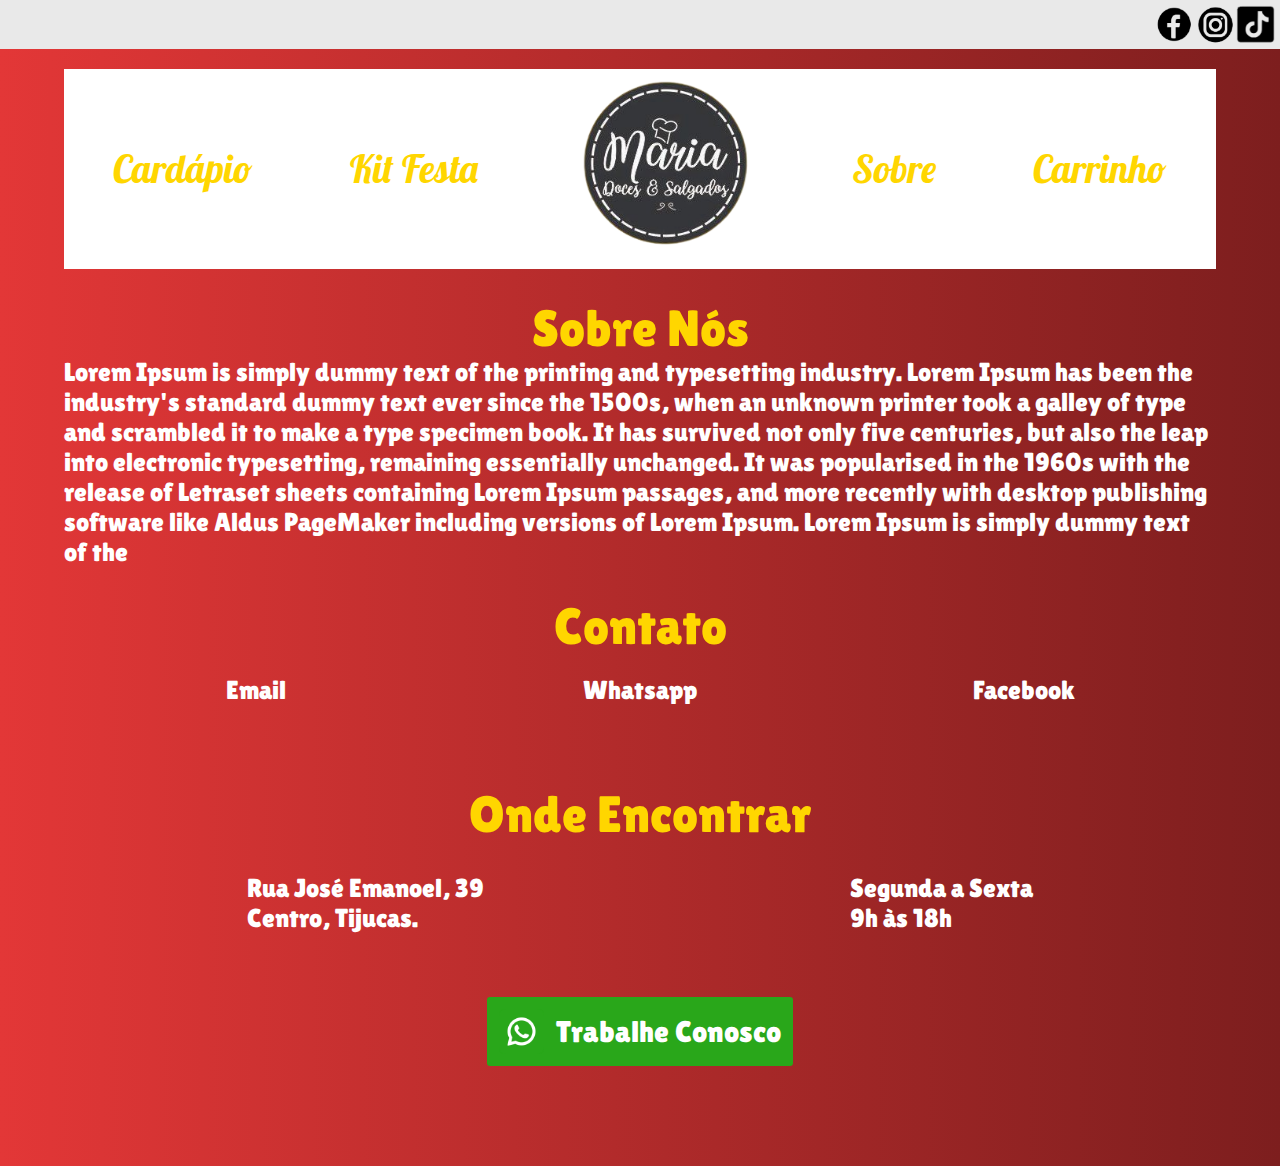
<file: HTML/sobre.html>
<!DOCTYPE html>
<html lang="pt-br">

<head>
    <meta charset="UTF-8">
    <meta name="viewport" content="width=device-width, initial-scale=1.0">
    <!-- Logo da empresa no aba do site no google -->
    <link rel="shortcut icon" href="../IMG/LogoComFundo.jpeg" type="image/x-icon">
    <!-- Links do CSS e das fontes utilizadas no site, Usado o Google Fonts -->
    <link rel="stylesheet" href="../CSS/CssSobre.css">
    <link rel="preconnect" href="https://fonts.googleapis.com">
    <link rel="preconnect" href="https://fonts.gstatic.com" crossorigin>
    <link href="https://fonts.googleapis.com/css2?family=Lobster&display=swap" rel="stylesheet">
    <link href="https://fonts.googleapis.com/css2?family=Lilita+One&display=swap" rel="stylesheet">
    <title>Inicio</title>
</head>

<body>
    <!-- Aqui é a faxa branca na parte mais ao topo do site com a logo de onde seria os links das redes sociais -->
    <div class="LinhaSuperior">
        <img src="../IMG/tiktokSemFundo.png" alt="ImgTikTok" width="39" height="39" style="margin-right: 10px;">
        <img src="../IMG/InstaSemFundo.png" alt="ImgInsta" width="42" height="39">
        <img src="../IMG/FaceSemFundo.png" alt="ImgFace" width="41" height="39">
    </div>

    <!-- Aqui tem o cabeçalho do site com o link para redirecionar para as outras abas, 
    sendo o do meio a logo da empresa que clicando volta para a tela inicial    -->
    <nav class="inicioHome">
        <a href="cardapio.html">
            <p id="barraInicio">Cardápio</p>
        </a>
        <a href="cardapio.html">
            <p id="barraInicio">Kit Festa</p>
        </a>
        <a href="../index.html">
            <img src="../IMG/LogoSemFundo.png" height="180px" width="180px">
        </a>
        <a href="sobre.html">
            <p id="barraInicio">Sobre</p>
        </a>
        <a href="carrinho.html">
            <p id="barraInicio">Carrinho</p>
        </a>
    </nav>


    <!-- Aqui colocamos o texto do sobre nos -->
    <div id="geralSobre">
        <div id="txtSobre">
            <p>Sobre Nós</p>
        </div>
        <p id="txtLorem">Lorem Ipsum is simply dummy text of the printing and typesetting industry. Lorem Ipsum has been
            the industry's standard dummy text ever since the 1500s, when an unknown printer took a galley of type and
            scrambled it to make a type specimen book. It has survived not only five centuries, but also the leap into
            electronic typesetting, remaining essentially unchanged. It was popularised in the 1960s with the release of
            Letraset sheets containing Lorem Ipsum passages, and more recently with desktop publishing software like
            Aldus PageMaker including versions of Lorem Ipsum. Lorem Ipsum is simply dummy text of the </p>
    </div>

    <!-- Aqui tem algumas infos para contato -->
    <div id="Contato">
        <p>Contato</p>
    </div>
    <div id="clickcontatos">
        <p><a href="#" style="color: white;">Email</a></p>
        <p><a href="#" style="color: white;">Whatsapp</a></p>
        <p><a href="#" style="color: white;">Facebook</a></p>
        
    </div>

    <!-- Aqui tem uma localização Ficticia da empresa e horario de atendimento -->
    <div id="loc">
        <p>Onde Encontrar</p>
    </div>
    <div id="geralLoc">
        <div>
            Rua José Emanoel, 39 <br> Centro, Tijucas.
        </div>
        <div>
            Segunda a Sexta <br>
            9h às 18h
        </div>
    </div>

    <!-- Aqui tem o botão que quando clicado redireciona para o whatsapp web para entrar em contato para trabalhar conosco -->
    <div class="trabConosco">
        <img src="../IMG/whatsapp.png" alt="whats" width="45px"; style="margin-right: 1vw;">
        <p><a href="https://web.whatsapp.com/">Trabalhe Conosco</a></p>
    </div>
    



</body>

</html>
</file>
<file: CSS/CssHome.css>
*{
    /* aqui esta tirando toda a formatação padrão do google */
    margin: 0;
    padding: 0; 
}

a{
    /* Remove o sublinhado de todos os links */
    text-decoration: none;
}

.LinhaSuperior{
    /* faixa branca no superior da pagina */
    display: flex;
    flex-direction: row-reverse;
    width: 100%;
    background-color: #E9E9E9;
    padding: 5px;
}  

body{
    /* Aqui configuramos a cor de fundo e como vai ser ordenado o resto do site em colunas */
    display: flex;
    flex-direction: column;
    background: linear-gradient(to right, #E33737, #7D1E1E);
    overflow-x: hidden;
}

.inicioHome{
    /* Aqui é a configuração do cabeçalho tentamos fazer para ser responsivo com o tamanha da tela mas recomendavos ver pela tela do computador 16:9 */
    display: flex;
    flex-direction: row;
    align-items: center;
    justify-content: space-around;
    margin: 5vw;
    margin-top: 20px;
    margin-bottom: 0;
    background-color: white;
    height: 200px;
}

#barraInicio{
    /* Aqui é a formatação do texto do cabeçalho */
    font-family: "Lobster", sans-serif;
    font-weight: 400;
    font-style: normal;
    font-size: 3vw;
    color: #FFD600;
}
    
#imagemBolo1{
    /* Aqui foi configurado a imagem que separa o cabeçalho com o resto do site */
    display: flex;
    margin: 5vw;
    margin-top: 0;
    margin-bottom: 0;
    background-image: url(../IMG/bolo1.png);
    background-size: cover; /* Ajusta o tamanho da imagem para cobrir todo o elemento */
    background-repeat: no-repeat; /* Evita que a imagem se repita */
    height: 300px;
    object-fit: contain;
}

#promocaoTudo{
    /* Aqui tem a configuração da parte de promoção */
    display: flex;
    flex-direction: row;
    margin: 5vw;
    margin-top: 0;
    margin-bottom: 0;
    height: 300px;
}


#Promocao{
    /* Aqui também na parte de promoção mas configurando o texto e a posição dos elementos */
    display: flex;
    align-items: center;
    justify-content: center;
    width: 85%;
    background-image: url(../IMG/salgado1.png);
    background-size: cover;
    font-size: 5vw;
    color: #FF0000;
    font-family: "Lilita One", sans-serif;
    font-weight: 400;
    font-style: normal;
    text-shadow: 4px 4px 4px #333;
    -webkit-text-stroke-width: 3px;
    -webkit-text-stroke-color: #760000;
}


#fundo {
    /* Aqui é a parte que leva o cardapio ordenado onde vai ser a pozição das imagens e texto */
    display: flex;
    flex-direction: row;
    justify-content: space-between;
    margin: 5vw;
    margin-top: 0;
    margin-bottom: 30px;
    background: #ff703877;
    height: 300px;
}

#txtSobreBotao{
    /* Aqui é confugurado o tamanho e localização do texto e a fonte */
    margin-right: 15vh;
    margin-top: 2vh;
    font-size: 2vw;
    font-family: "Lilita One", sans-serif;
    font-weight: 400;
    font-style: normal;
    color: #F1CD4E;
    -webkit-text-stroke-width: 0.5px;
    -webkit-text-stroke-color: #000000;
}

#botao_padrao{
    /* Aqui fizemos um css pronto para ser utilizados nos outros botões das paginas
    configurando tamanho, fonte, cor de fundo, cor do texto e outros  */
    margin-top: 30px;
    height: 10vw;
    width: 10vw;
    height: 30px;
    background-color: white;
    border: none;
    border-radius: 9px;
    color: #FF0000;
    font-size: 25px;
    font: bold;
    font-family: "Lilita One", sans-serif;
    font-weight: 400;
    font-style: normal;
    -webkit-text-stroke-color: #00000000;
}


h3{
    /* Aqui tem a configuração da palavra "Cardápio" com a fonte e tamanho */
    color: white;
    font-size: 1vw;
    font-weight: lighter;
    -webkit-text-stroke-width: 0.5px;
    -webkit-text-stroke-color: #000000;
}
</file>
<file: CSS/CssCardapio.css>
*{
    /* aqui esta tirando toda a formatação padrão do google */
    margin: 0;
    padding: 0; 
}

a{
    /* Remove o sublinhado de todos os links */
    text-decoration: none;
}

.LinhaSuperior{
    /* faixa branca no superior da pagina */
    display: flex;
    flex-direction: row-reverse;
    width: 100%;
    background-color: #E9E9E9;
    padding: 5px;
}  

body{
    /* Aqui configuramos a cor de fundo e como vai ser ordenado o resto do site em colunas */
    display: flex;
    flex-direction: column;
    background: linear-gradient(to right, #E33737, #7D1E1E);
    overflow-x: hidden;
}

.inicioHome{
    /* Aqui é a configuração do cabeçalho tentamos fazer para ser responsivo com o tamanha da tela mas recomendavos ver pela tela do computador 16:9 */
    display: flex;
    flex-direction: row;
    align-items: center;
    justify-content: space-around;
    margin: 100px;
    margin-top: 20px;
    margin-bottom: 0;
    background-color: white;
    height: 200px;
}

#barraInicio{
    /* Aqui é a formatação do texto do cabeçalho */
    font-family: "Lobster", sans-serif;
    font-weight: 400;
    font-style: normal;
    font-size: 3vw;
    color: #FFD600;
}

.doce{
    /* Aqui tem parte das configuração da tabela dos doces */
    display: flex;
    flex-direction: row;    
}

h1{
    color: #FFD600;
    margin: 30px 0 10px 30px;
    font-size: 4vw;
}

h2{
    color: white;
    margin: 0px 0 0 30px;
    font-size: 3vw;
}

.salgado{
    /* Aqui tem parte das configuração da tabela dos Salgados */
    display: flex;
    flex-direction: row;
    align-items: center;
    justify-content: space-around;
}

.salgado > button, .salgado > p, .salgado > img{
    /* Aqui tem parte das configuração da tabela dos Salgados */
    margin: 0.5vw;
    height: 100px;
}

.salgado > p{
    /* Aqui tem parte das configuração da tabela dos Salgados */
    display: flex;
    align-items: center;
    font-family: "Lilita One", sans-serif;
    font-weight: 400;
    font-style: normal;
    color: #ffffff;
    font-size: 1.5vw;
}

.salgado > div{
    /* Aqui tem parte das configuração da tabela dos Salgados */
    display: flex;
    flex-direction: row;
    width: 10vw;
    justify-content: center;
    align-items: center;
}

.salgado > div > input{
    /* Aqui tem parte das configuração da tabela dos Salgados */
    height: 30px;
    width: 2vw;
    border: none;
    border-radius: 9px;
}

.salgado > div > input, .salgado > div > button{
    /* Aqui tem parte das configuração da tabela dos Salgados */
    margin: 0.1vw;
}

#botao_padrao{
    /* Aqui fizemos um css pronto para ser utilizados nos outros botões das paginas
    configurando tamanho, fonte, cor de fundo, cor do texto e outros  */
    height: 3vw;
    width: 2vw;
    height: 30px;
    background-color: white;
    border: none;
    border-radius: 9px;
    color: #FF0000;
    font-size: 25px;
    font: bold;
    font-family: "Lilita One", sans-serif;
    font-weight: 400;
    font-style: normal;
    -webkit-text-stroke-color: #00000000;
}

#botao_padrao2{
    /* Aqui fizemos um css pronto para ser utilizados nos outros botões de Adicionar ao carrinho
    configurando tamanho, fonte, cor de fundo, cor do texto e outros  */
    height: 3vw;
    width: 8vw;
    background-color: white;
    border: none;
    border-radius: 9px;
    color: #FF0000;
    font-size: 1vw;
    font: bold;
    font-family: "Lilita One", sans-serif;
    font-weight: 400;
    font-style: normal;
    -webkit-text-stroke-color: #00000000;
}

#hr_salg{
    /* Aqui tem a configuração das linhas divisorias dos produtos */
    margin-left: 3vw;
    margin-right: 3vw;
}

.doce{
    /* Aqui tem parte das configuração da tabela dos doces */
    display: flex;
    flex-direction: row;
    align-items: center;
    justify-content: space-around;
}

.code > button, .doce > p, .doce > img{
    margin: 0.5vw;
    height: 100px;
}

.doce > p{
    /* Aqui tem parte das configuração da tabela dos doces */
    display: flex;
    align-items: center;
    font-family: "Lilita One", sans-serif;
    font-weight: 400;
    font-style: normal;
    color: #ffffff;
    font-size: 1.5vw;
}

.doce > div{
    /* Aqui tem parte das configuração da tabela dos doces */
    display: flex;
    flex-direction: row;
    width: 10vw;
    justify-content: center;
    align-items: center;
}

.doce > div > input{
    /* Aqui tem parte das configuração da tabela dos doces */
    height: 30px;
    width: 2vw;
    border: none;
    border-radius: 9px;
}

.doce > div > input, .doce > div > button{
    /* Aqui tem parte das configuração da tabela dos doces */
    margin: 0.1vw;
}

.festa{
    /* Aqui tem parte das configuração da tabela do Kit Festa */
    display: flex;
    flex-direction: row;
    align-items: center;
    justify-content: space-around;
}

.festa > button, .salgado > p, .festa > img{
    /* Aqui tem parte das configuração da tabela do Kit Festa */
    margin: 0.5vw;
    height: 100px;
}

.festa > p{
    /* Aqui tem parte das configuração da tabela do Kit Festa */
    display: flex;
    align-items: center;
    font-family: "Lilita One", sans-serif;
    font-weight: 400;
    font-style: normal;
    color: #ffffff;
    font-size: 1.5vw;
}

.festa > div{
    /* Aqui tem parte das configuração da tabela do Kit Festa */
    display: flex;
    flex-direction: row;
    width: 10vw;
    justify-content: center;
    align-items: center;
}

.festa > div > input{
    /* Aqui tem parte das configuração da tabela do Kit Festa */
    height: 30px;
    width: 2vw;
    border: none;
    border-radius: 9px;
}

.festa > div > input, .festa > div > button{
    /* Aqui tem parte das configuração da tabela do Kit Festa */
    margin: 0.1vw;
}
</file>
<file: CSS/CssCarrinho.css>
*{
    /* aqui esta tirando toda a formatação padrão do google */
    margin: 0;
    padding: 0; 
}

a{
    /* Remove o sublinhado de todos os links */
    text-decoration: none;
}

.LinhaSuperior{
    /* faixa branca no superior da pagina */
    display: flex;
    flex-direction: row-reverse;
    width: 100%;
    background-color: #E9E9E9;
    padding: 5px;
}  

body{
    /* Aqui configuramos a cor de fundo e como vai ser ordenado o resto do site em colunas */
    display: flex;
    flex-direction: column;
    background: linear-gradient(to right, #E33737, #7D1E1E);
    overflow-x: hidden;
}

.inicioHome{
    /* Aqui é a configuração do cabeçalho tentamos fazer para ser responsivo com o tamanha da tela mas recomendavos ver pela tela do computador 16:9 */
    display: flex;
    flex-direction: row;
    align-items: center;
    justify-content: space-around;
    margin: 5vw;
    margin-top: 20px;
    margin-bottom: 0;
    background-color: white;
    height: 200px;
}

#barraInicio{
    /* Aqui é a formatação do texto do cabeçalho */
    font-family: "Lobster", sans-serif;
    font-weight: 400;
    font-style: normal;
    font-size: 3vw;
    color: #FFD600;
}

#carrinho, #infos{
    /* Aqui configura o tamanho da tabela do carrinho e a área das informações*/
    margin: 7vw;
    margin-top: 30px;
}

#carrinho > h1, #infos > h1{
    /* Aqui coloca os H1 um pouco para a esquerda da tabela e da entrada das infos */
    margin-left: -1vw;
    margin-bottom: 60px;
    color: white;
    font-family: "Lilita One", sans-serif;
    font-weight: 400;
    font-style: normal;
}

#info_inputs{
    /* Aqui diz que as infos vai ficar em 2 colunas pq elas estão separadas em 2 div no html */
    display: flex;
    flex-direction: row;
    justify-content: space-between;
}

table {
    /* Aqui configura o tamanho da tabela e a sua borda */
    width: 100%;
    border-collapse: collapse;
    border: 1px solid #ddd;
}

caption {
    font-weight: bold;
    margin-bottom: 10px;
}

th, td {
    /* Aqui diz a cor e a forte da tabela */
    border: 1px solid #A6A6A6;
    padding: 8px;
    text-align: center;
    color: white;
    font-family: "Lobster", sans-serif;
    font-weight: 400;
    font-style: normal;
}

td:nth-child(1) {
    /* aqui diz que a primeira linha desta tabela tera um cor diferente das demais */
    text-align: left;
}

th {
    background-color: #DADADA;
    color: #292929;
}

#info_inputs{
    margin-top: 0;
}

#inputs{
    /* Aqui esta definindo a forte e o tamanho das letras */
    color: white;
    font-family: "Lilita One", sans-serif;
    font-weight: 400;
    font-style: normal;
    font-size: 1vw;
    width: 35vw;
    -webkit-text-stroke-width: 0.5px;
    -webkit-text-stroke-color: #000000;
}

#inputs > input{
    /* Aqui Esta definindo o tamanho dos inputs do HTML */
    width: 100%;
    height: 30px;
    border: solid black 1px;
    border-radius: 5px;
}

#botoes{
    /* Aqui configura a loc dos botões */
    display: flex;
    flex-direction: row;
    justify-content: space-around;
    margin: 7vw;
    margin-top: 0;
}

#botao_padrao{
    /* Css padrão dos botão */
    width: 20vw;
    height: 60px;
    background-color: white;
    border: none;
    border-radius: 9px;
    color: #FF0000;
    font-size: 25px;
    font: bold;
    font-family: "Lilita One", sans-serif;
    font-weight: 400;
    font-style: normal;
    -webkit-text-stroke-color: #00000000;
    cursor: pointer;
}
</file>
<file: CSS/CssSobre.css>
*{
    /* aqui esta tirando toda a formatação padrão do google */
    margin: 0;
    padding: 0; 
}

a{
    /* Remove o sublinhado de todos os links */
    text-decoration: none;
}

.LinhaSuperior{
    /* faixa branca no superior da pagina */
    display: flex;
    flex-direction: row-reverse;
    width: 100%;
    background-color: #E9E9E9;
    padding: 5px;
}  

body{
    /* Aqui configuramos a cor de fundo e como vai ser ordenado o resto do site em colunas */
    display: flex;
    flex-direction: column;
    background: linear-gradient(to right, #E33737, #7D1E1E);
    overflow-x: hidden;
}

.inicioHome{
    /* Aqui é a configuração do cabeçalho tentamos fazer para ser responsivo com o tamanha da tela mas recomendavos ver pela tela do computador 16:9 */
    display: flex;
    flex-direction: row;
    align-items: center;
    justify-content: space-around;
    margin: 5vw;
    margin-top: 20px;
    margin-bottom: 0;
    background-color: white;
    height: 200px;
}

#barraInicio{
    /* Aqui é a formatação do texto do cabeçalho */
    font-family: "Lobster", sans-serif;
    font-weight: 400;
    font-style: normal;
    font-size: 3vw;
    color: #FFD600;
}

#geralSobre{
    /* Aqui configura a localização do titulo e texto */
    display: flex;
    flex-direction: column;
    justify-content: center;
    align-items: center;
    margin: 5vw;
    margin-top: 30px;
    margin-bottom: 0;
}

#txtSobre{
    /* Aqui coloca a fonte e tamanho */
    font-family: "Lilita One", sans-serif;
    font-weight: 400;
    font-style: normal;
    color: #FFD600;
    font-size: 4vw;
}

#txtLorem{
    /* Aqui coloca a fonte e tamanho */
    font-family: "Lilita One", sans-serif;
    font-weight: 400;
    font-style: normal;
    color: #ffffff;
    font-size: 2vw;
}

#Contato{
    /* Aqui configura a fonte, localização e tamanho dos textos de contato */
    display: flex;
    justify-content: center;
    align-items: center;
    margin: 5vw;
    margin-top: 30px;
    margin-bottom: 0;
    font-family: "Lilita One", sans-serif;
    font-weight: 400;
    font-style: normal;
    color: #FFD600;
    font-size: 4vw;
}

#clickcontatos{
    /* Aqui configura a fonte, localização e tamanho dos textos de contato */
    display: flex;
    flex-direction: row;
    justify-content: space-evenly;
    margin: 5vw;
    margin-top: 20px;
    margin-bottom: 0;
    font-family: "Lilita One", sans-serif;
    font-weight: 400;
    font-style: normal;
    color: #ffffff;
    font-size: 2vw;
}

#clickcontatos>p{
    /* Aqui configura a fonte, localização e tamanho dos textos de contato */
    display: flex;
    justify-content: center;
    align-items: center;
    width: 30vw;
}

#loc{
    /* Aqui configura a fonte, localização e tamanho dos textos de onde econtrar */
    display: flex;
    justify-content: center;
    align-items: center;
    margin: 5vw;
    margin-top: 80px;
    margin-bottom: 0;
    font-family: "Lilita One", sans-serif;
    font-weight: 400;
    font-style: normal;
    color: #FFD600;
    font-size: 4vw;
}

#geralLoc{
    /* Aqui configura a fonte, localização e tamanho dos textos de onde econtrar */
    display: flex;
    margin: 5vw;
    margin-top: 30px;
    justify-content: space-around;
    font-family: "Lilita One", sans-serif;
    font-weight: 400;
    font-style: normal;
    color: #ffffff;
    font-size: 2vw;
}

.trabConosco {
    /* Aqui configura a fonte, localização e tamanho dos textos do botão de trabalhe conosco */
        text-decoration: none;
        background-color: #29a71a;
        padding: 12px 12px;
        border-radius: 3px;
        display: flex;
        flex-direction: row;
        justify-content: center;
        align-items: center;
        margin: auto;
        margin-bottom: 100px;
        
    }
    
    .trabConosco:hover {
        /* Aqui configura a fonte, localização e tamanho dos textos do botão de trabalhe conosco */
        background-color: #0f5729;
    }

    .trabConosco > p > a{
        /* Aqui configura a fonte, localização e tamanho dos textos do botão de trabalhe conosco */
        color: white;
        font-size: 30px;
        font-family: "Lilita One", sans-serif;
        display: inline-block;
    }
</file>
